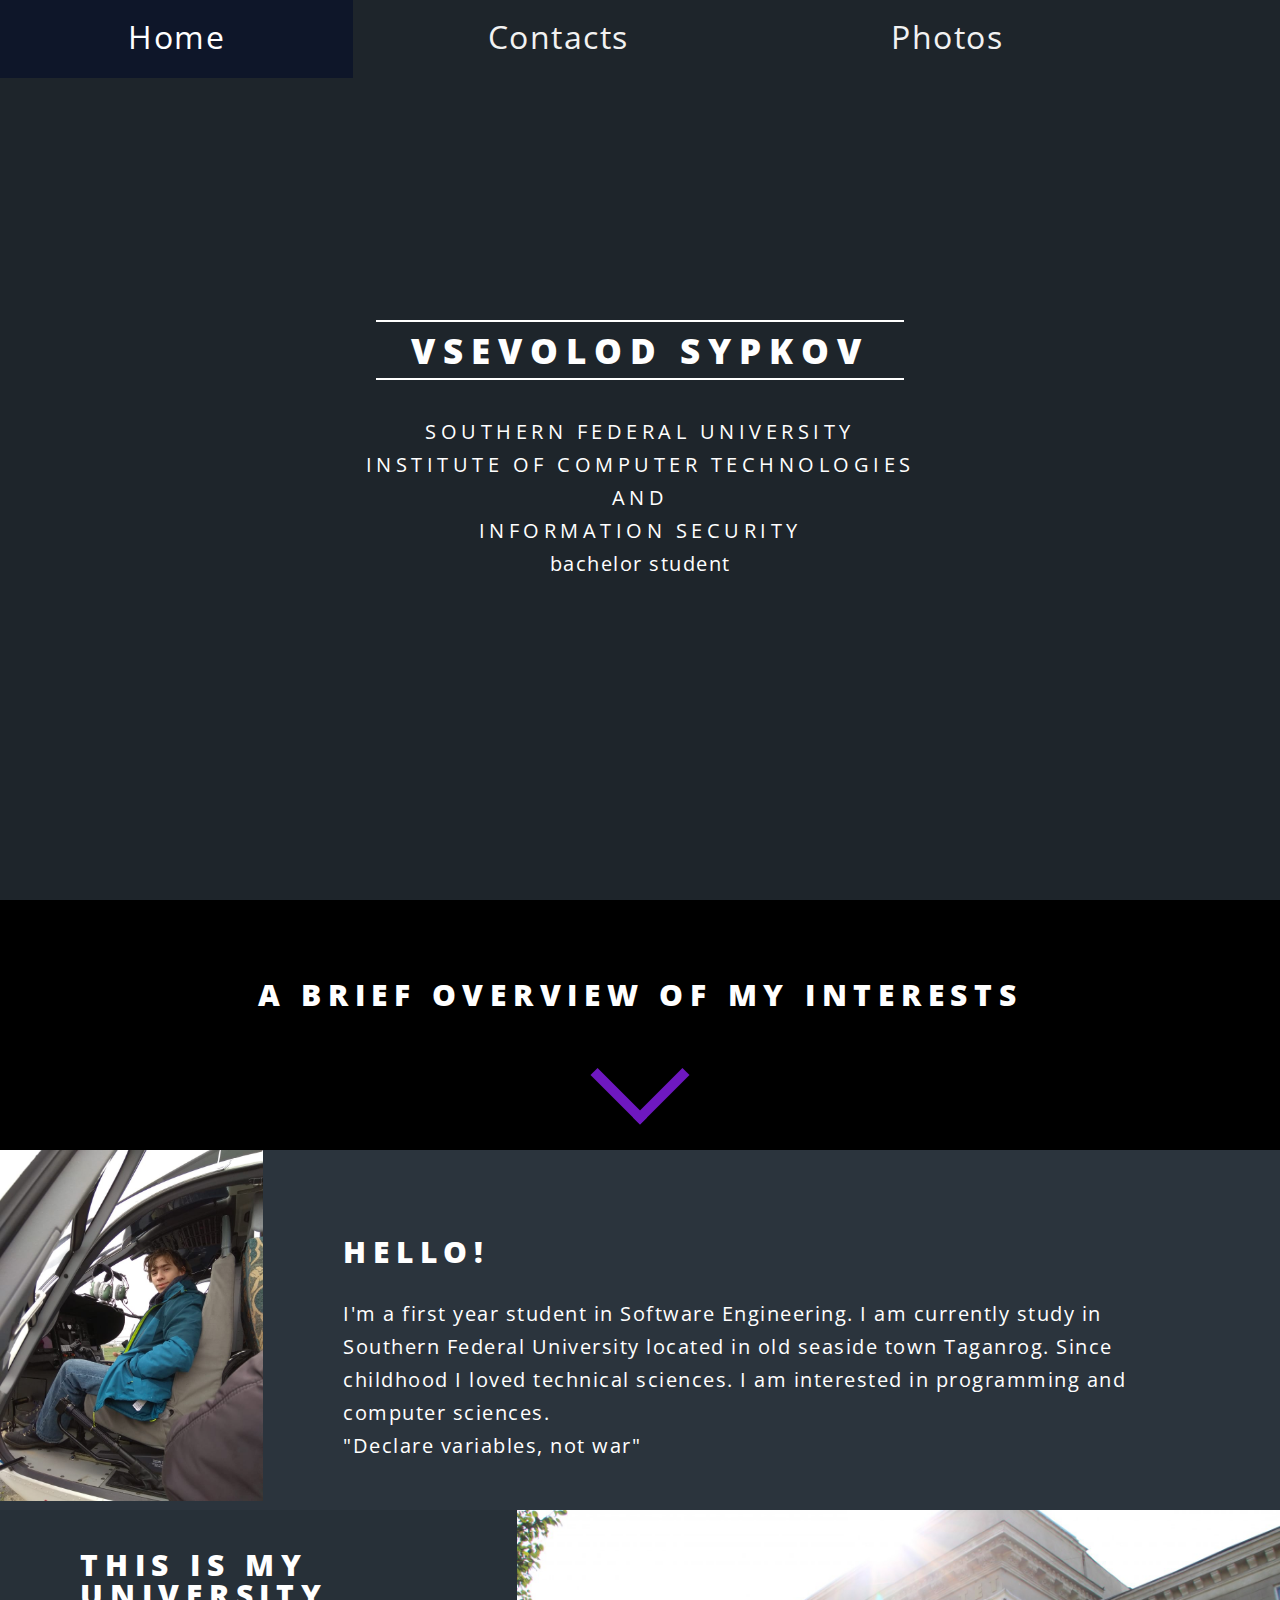
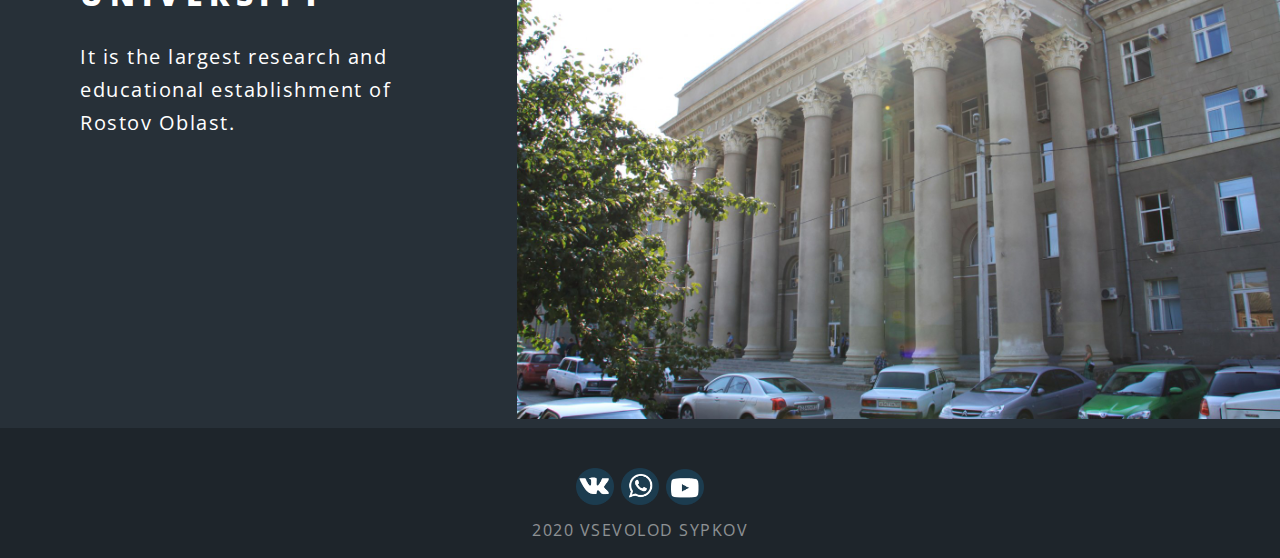
<file: index.html>
<!DOCTYPE html>
<html>
 <head>
  <title>Sypkov V.M. - Home</title>
  <link rel="stylesheet" href="css/main.css">
  <link rel="shortcut icon" href="image/ussr.ico" />
 </head>
 <body>
 	<header>
 		<ul class="menu">
 			<li><a href="#home" class="active">Home</a></li> <!-- Внутренняя ссылка на страницу -->
 			<li><a href="Contacts.html#Contacts">Contacts</a></li>
 			<li><a href="Photos.html#Photos">Photos</a></li>
 		</ul>
 	</header>
	<a name="home"></a>
	<div id="back">
		<section id="banner">
		<div class="inner" id="Seva">
			<h2>Vsevolod Sypkov</h2>
			<p>Southern Federal University<br>
				Institute of Computer Technologies<br>
				and<br>
				Information Security
			</p>
		</div>
		bachelor student
		</section>
	</div>

					<section id="one">
						<div class="inner">
							<header class="major">
								<h2>A brief overview of my interests</h2>
								<div class="arrow arrow-bottom" align="center"></div>  
							</header>
						</div>
					</section>

				<!-- Two -->
					<a name="about"> </a>
					<section class="two">
						<section class="about">
							
							<div  class="image"><img src="image/Seva.jpg" alt="my photo" title="it's me"></div>
							<div  class="content" >

								<h2>Hello!</h2>
								<p>I'm a first year student in Software Engineering. I am currently study in 
								Southern Federal University located in old seaside town Taganrog. Since childhood I loved technical sciences. I am interested in programming and computer sciences.
							</p>
							<div><p class="quote">"Declare variables, not war"</p></div>
							</div>
						</section>
						<section class="university">
							<div class="image"><img src="image/ufu.jpg" alt="Southern Federal University" title="Southern Federal University"></div><div class="content">
								<h2>This is my university </h2>
								
								<p>It is the largest research and educational establishment of Rostov Oblast.</p>
							</div>
						</section>
				</section>



	<footer id="footer">
		<div align ="center" class= "social_media">
			<a href="https://vk.com/cbi4cbi4cbi4" target="_blank" title="Мой vk">
				<img width="3%" alt="vk" src="image/vk.png">
			</a>
			<a href="https://wa.me/+79094578654" target="_blank" title="Мой Whatsapp">
				<img width="3%" alt="Whatsapp" src="image/whatsapp.png">
			</a>
			<a href="https://www.youtube.com/channel/UCiaIEMGvbzi0YlLs8QeHLQQ?view_as=subscriber" target="_blank" title="Мой YouTube">
				<img width="3%" alt="YouTube" src="image/youtube.png">
			</a>
		</div>
		<div class="copyright">
							2020 Vsevolod Sypkov
						</div>
	</footer>
 </body>
</html>
</file>
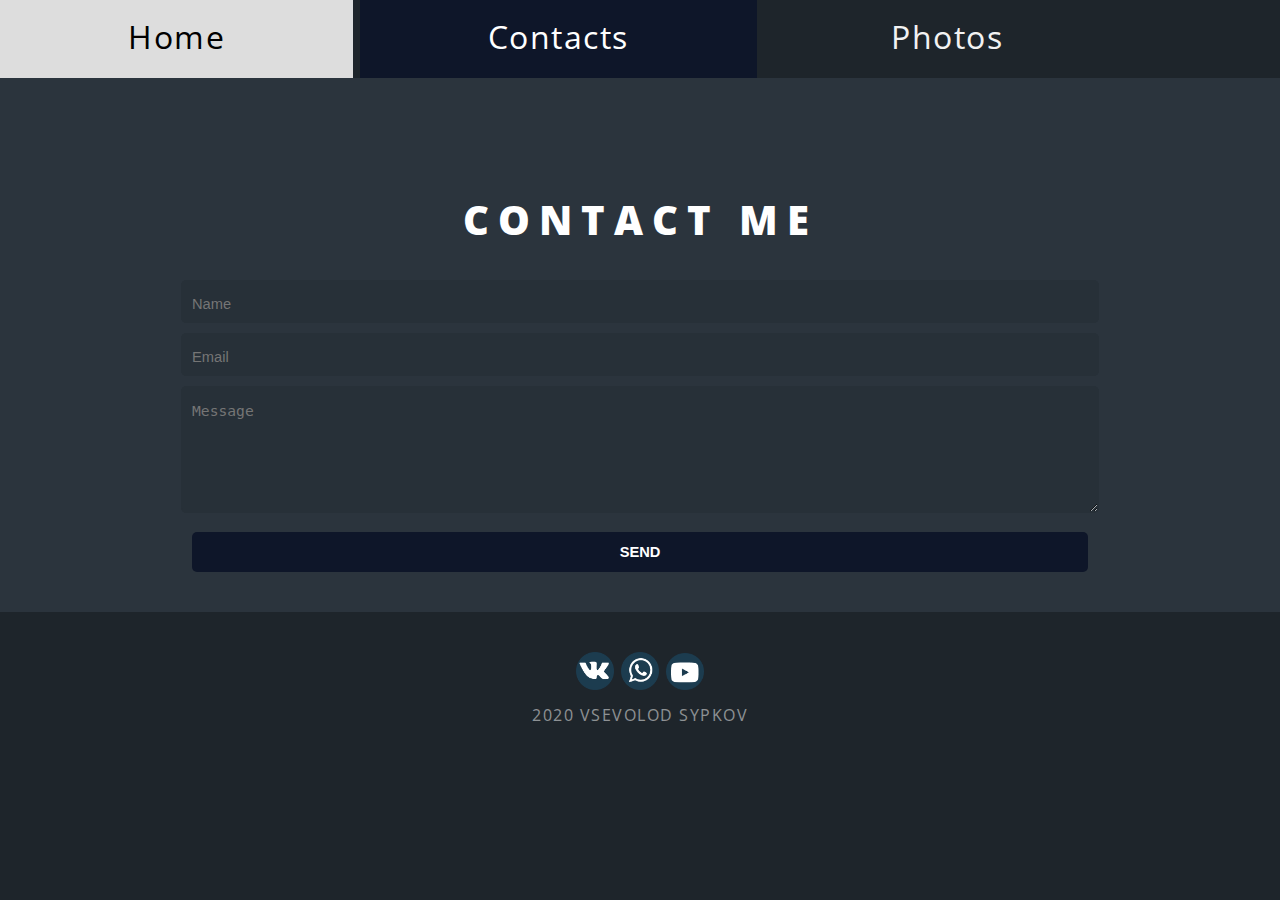
<file: Contacts.html>
<!DOCTYPE html>
<html>
 <head>
  <title>Sypkov V.M. - Contacts</title>
  <link rel="stylesheet" href="css/main.css">
  <link rel="shortcut icon" href="image/ukraina.ico" />
 </head>
 <body>
 	<header>
 		<ul class="menu">
 			<li><a href="index.html" >Home</a></li> <!-- Внутренняя ссылка на страницу -->
 			<li><a href="#contacts"class="active">Contacts</a></li>
 			<li><a href="Photos.html#Photos">Photos</a></li>
 		</ul>
 	</header>
<a name="contacts"></a>
 	<div class= "contacts">
 		<h1>Contact me</h1>
 		<form>
 			<input type="text" name="name" placeholder= "Name" required/><br/>
 			<input type="email" name="email" placeholder= "Email" required/><br/>
 			<textarea name="message" placeholder="Message" required></textarea><br/>
			<input type="submit" value="SEND" class="submit"/>
 		</form>
 	</div>

	<footer id="footer">
		<div align ="center" class= "social_media">
			<a href="https://vk.com/cbi4cbi4cbi4" target="_blank" title="Мой vk">
				<img width="3%" alt="vk" src="image/vk.png">
			</a>
			<a href="https://wa.me/+79094578654" target="_blank" title="Мой Whatsapp">
				<img width="3%" alt="Whatsapp" src="image/whatsapp.png">
			</a>
			<a href="https://www.youtube.com/channel/UCiaIEMGvbzi0YlLs8QeHLQQ?view_as=subscriber" target="_blank" title="Мой YouTube">
				<img width="3%" alt="YouTube" src="image/youtube.png">
			</a>
		</div>
		<div class="copyright">
							2020 Vsevolod Sypkov
						</div>
	</footer>
 </body>
</html>
</file>
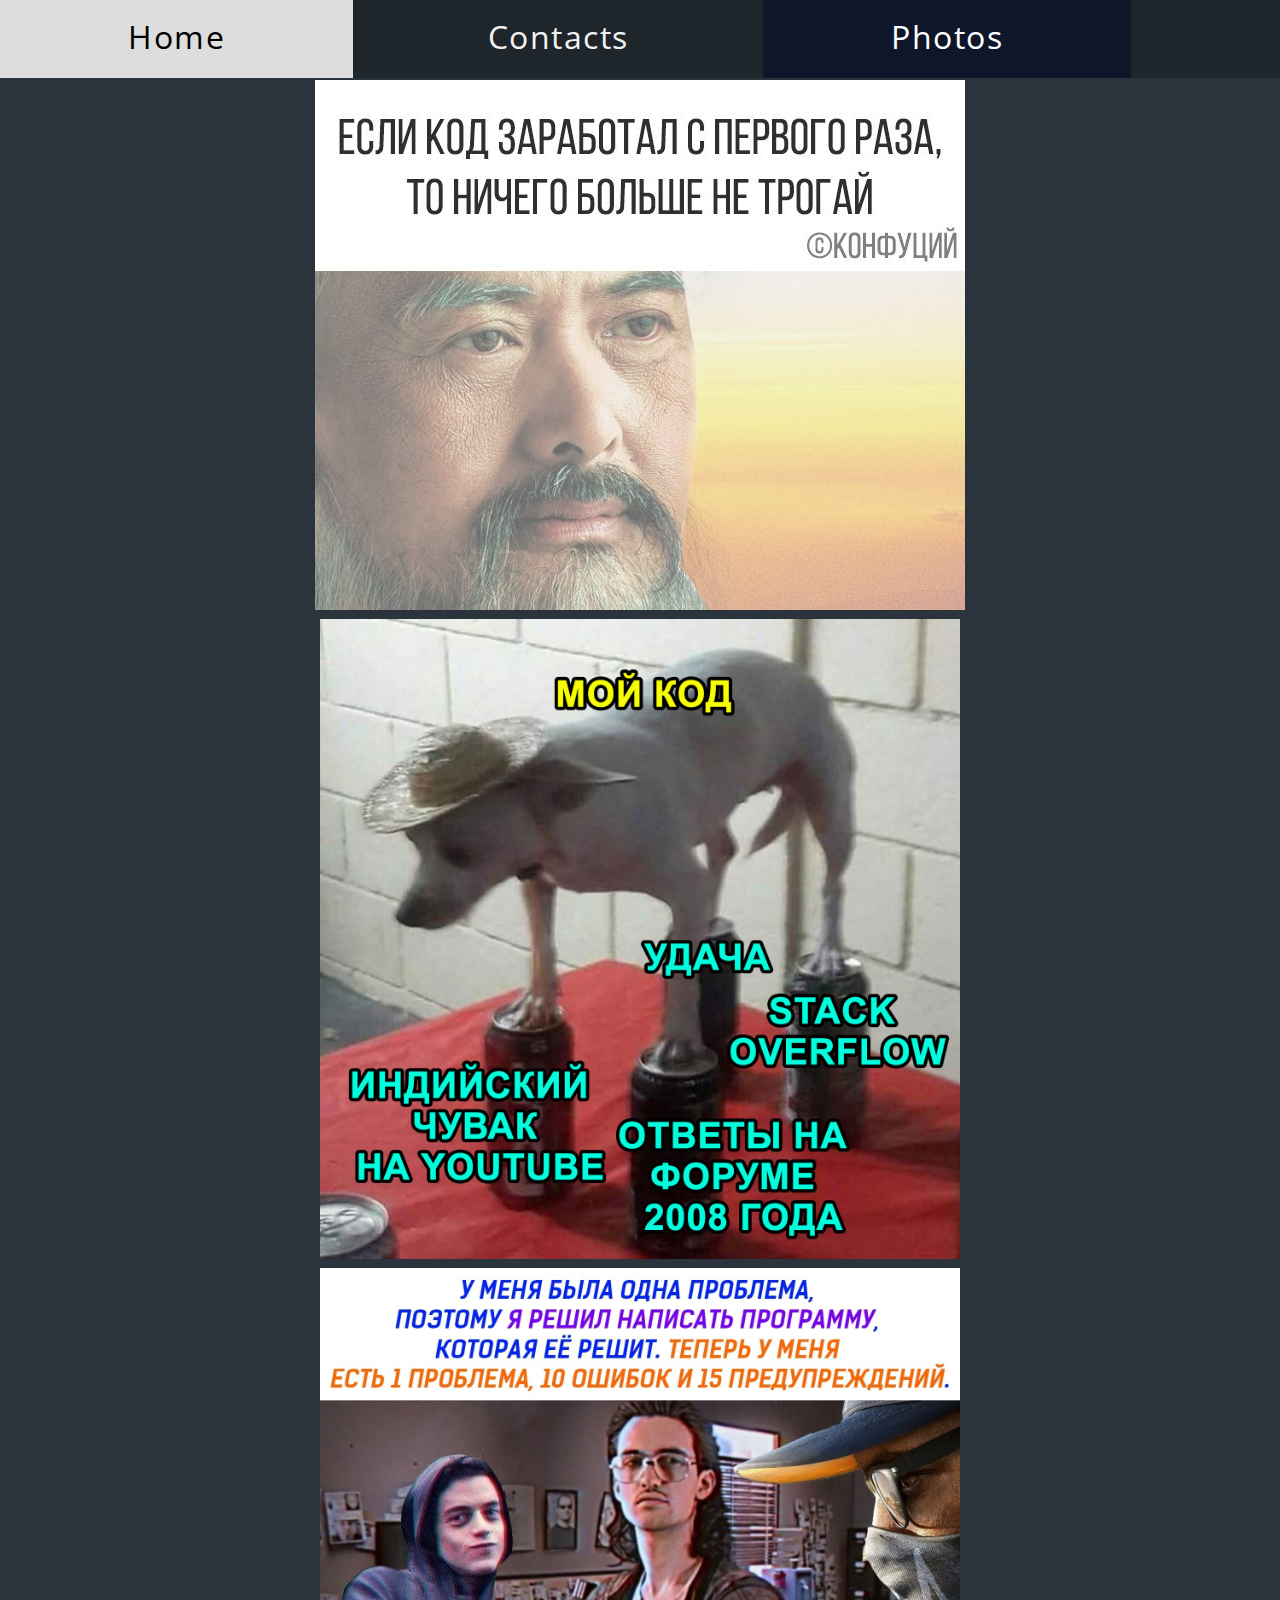
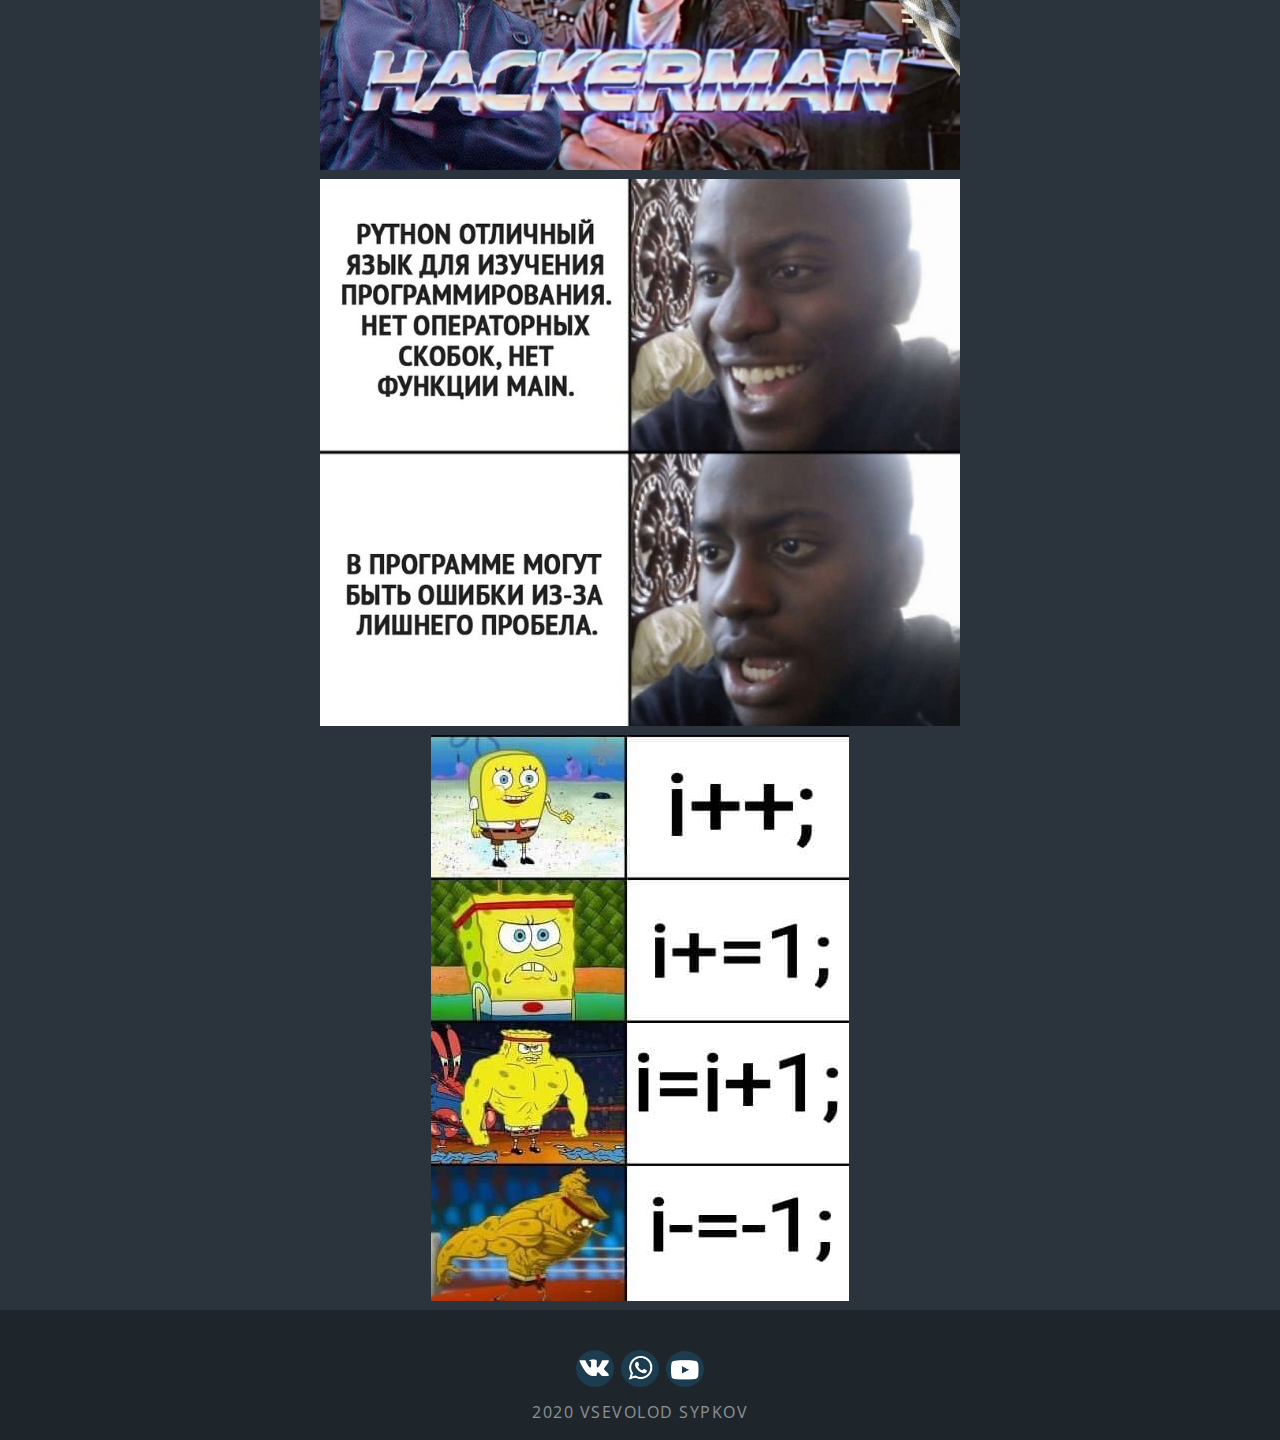
<file: Photos.html>
<!DOCTYPE html>
<html>
 <head>
  <title>Sypkov V.M. - Photos</title>
  <link rel="stylesheet" href="css/main.css">
  <link rel="shortcut icon" href="image/poland.ico" />

 
 </head>
 <body>
 	<header>
 		<ul class="menu">
 			<li><a href="index.html" >Home</a></li> <!-- Внутренняя ссылка на страницу -->
 			<li><a href="Contacts.html#Contacts">Contacts</a></li>
 			<li><a href="#Photos"class="active">Photos</a></li>
 		</ul>
 	</header>
 	
 	<div align ="center" class="photos">
	<ul class="images">
		<li  id="image1"><img src="image/prog1.jpg"/></li>
		<li id="image2"><img width="50%" src="image/prog2.jpg"/></li>
		<li id="image3"><img width="50%" src="image/prog3.jpg"/></li>
		<li id="image4"><img width="50%" src="image/prog4.jpg"/></li>
		<li id="image5"><img src="image/prog5.jpg"/></li>
	</ul>
	
</div>
	<footer id="footer">
		<div align ="center" class= "social_media">
			<a href="https://vk.com/cbi4cbi4cbi4" target="_blank" title="Мой vk">
				<img width="3%" alt="vk" src="image/vk.png">
			</a>
			<a href="https://wa.me/+79094578654" target="_blank" title="Мой Whatsapp">
				<img width="3%" alt="Whatsapp" src="image/whatsapp.png">
			</a>
			<a href="https://www.youtube.com/channel/UCiaIEMGvbzi0YlLs8QeHLQQ?view_as=subscriber" target="_blank" title="Мой YouTube">
				<img width="3%" alt="YouTube" src="image/youtube.png">
			</a>
		</div>
		<div class="copyright">
							2020 Vsevolod Sypkov
						</div>
	</footer>
 </body>
</html>
</file>
<file: css/main.css>
@import url("https://fonts.googleapis.com/css?family=Open+Sans:400,400italic,600,600italic,800,800italic");
/*Импорт шрифтов*/

h1, h2 {
		color: #fff;
		font-weight: 800;
		letter-spacing: 0.225em;/*em = размер шрифта*/
		line-height: 1em;
		margin: 0 0 1em 0;
		text-transform: uppercase; /*Вывод заглавными буквами*/
	}
.menu li{
  	display: inline; /*Горизонтальное отображение*/

  }

  .menu {
  	overflow: hidden; /*Отображение области внутри элемента*/
  	list-style-type: none; 
  	background-color: #1e252b; /*Цвет фона меню*/
  	margin: 0; /*Расстояние между блоками*/
  	padding: 1em 0 1em 0; /*Расстояние от края блока до текста*/
  	position: fixed;
  	width: 100%;
  	z-index: 9999;

  }

  .menu a {
  	text-decoration: none; /*Убирается подчёркивание ссылок*/ 
  	text-align: center; /*Размещение текста по центру*/
  	color: #f2f2f2; /*Цвет текста ссылок*/
  	font-size: xx-large; /*Размер шрифта*/
  	padding: 10%; /*Поля вокруг текста*/

  }

  .menu a:hover {
  	/*Наведение на ссылку*/
  	background-color: #ddd; /*Изменение цвета фона*/
  	color: black; /*Изменение цвета текста*/
  }

  .menu a.active {
  	/*Для активной ссылки*/
	background-color: #0e1629; /*Изменение цвета фона*/
  	color: white; /*Изменение цвета текста*/
  }
   .social_media img:hover {
  	width: 2%;
    opacity: .8;
}

  #back {
	position: relative;

  }

  #back::before {
  	/*before - отображение изображения до текста*/
  	position: absolute;
  	top: 0;/*Расстояние от верхнего*/
    left: 0; /*Левого*/
    bottom: 0; /*Нижнего*/
    right: 0; /*И правого края*/
  	background: url(https://miro.medium.com/max/2560/1*eY6ncb-wiHS9XRYpxg_Lcw.jpeg); /*Изображение на фоне*/
  	opacity: .5; /*Затемнение*/
  	content: ""; /*Содержимое*/
  	z-index: -1; /*Размещение по z-оси элемента*/
  }

	#banner {
		display: flex; /*Раcтягивание на всю ширину*/
		flex-direction: column; /*Главная ось располагается вертикально и направлена сверху вниз.*/
		justify-content: center;/*Флексы выравниваются по центру строки.*/
		cursor: default;
		height: 100vh;
		min-height: 35em;
		overflow: hidden;
		position: relative;
		text-align: center;
	}

	body {
		color: #fff;
		font-family: "Open Sans", Helvetica, sans-serif;
		font-size: 15pt;
		font-weight: 400;
		letter-spacing: 0.075em;
		line-height: 1.65em;
		background-color: #1e252b;
	}

	#banner h2 {
			transform: scale(1);/*исходный масштаб*/
			transition: transform 0.5s ease, opacity 0.5s ease;
			display: inline-block;
			font-size: 1.75em;
			opacity: 1;
			padding: 0.35em 1em;
			position: relative;
			z-index: 1;
		}

		#banner h2:before, #banner h2:after {
				transition: width 0.85s ease;
				transition-delay: 0.25s;
				background: #fff;
				content: '';
				display: block;
				height: 2px;
				position: absolute;
				width: 100%;
			}

			#banner h2:before {
				top: 0;
				left: 0;
			}

			#banner h2:after {
				bottom: 0;
				right: 0;
			}

		#banner p {
			letter-spacing: 0.225em;
			text-transform: uppercase;
		}

			#banner p a {
				color: inherit;
			}
			a {
				text-decoration: none;
			}

#footer{
	padding: 2em 0 2em 0;
	text-align: center;
}
footer {
	position: relative;
	margin-top: 0; /* отрицательное значение высоты футера */
	max-height: 50px;

}
#footer .copyright{
	padding: 0;
	text-transform:uppercase;
	font-size: 0.8em;
	color: rgba(255,255,255,0.5);
}
* {
	margin: 0;
}
#one, #two {
	background-color: black;
	text-align: center;
	padding: 4em 0 2em 0; 
}
.about {
	margin: 0;
	background-color: #2b343d;
	display: flex;
	align-items: center;
}
.about .image {
	order: 1;
	/*width: 90%;*/
}
.about .image img{
border-radius: 0;
width: 100%;

}
.about .content {
	order: 2;
	padding: 2em 4em 0.1em 4em;
	/*text-align: left;*/
}
.university {
	margin:  0;
	background-color: #273038;
	/*text-align: left;*/
	display: flex;
}
.university .image{
	order: 2;
	/*width: 40%;*/
}
.university .content{
	order: 1;
	padding: 2em 4em 0.1em 4em;
	text-align: left;
}
.university .image img{
	border-radius: 0;
    width: 100%;
}
.arrow {
      width: 60px;
      height: 60px;
      border-top: 10px solid #6E18C0;
      border-right: 10px solid #6E18C0;
      margin-right: 60px;
  }    
  .arrow-bottom {
      transform: rotate(135deg);
      display: block;
      margin-left: auto;
      margin-right: auto; }

      
   .submit {
    background-color: #0e1629;
    padding: 12px 45px;
    border-radius: 5px;
    cursor: pointer;
    color: #ffffff;
    border: none;
    outline: none;
    margin: 0;
    font-weight: bold;
}
.submit:hover{
    opacity: .5;
}
textarea{
    height: 100px;
}
input, textarea {
    margin-bottom: 10px;
    font-size: 11pt;
    padding: 15px 10px 10px;
    border: 1px solid #273038;
    background-color: #273038;
    color: #787575;
    border-radius: 5px;
    width: 70%;
    outline: none;
}

.photos {
	background-color: #2b343d;
}

.images{
	padding: 4em 0 0 0;
}

       .contacts {
      	background-color: #2b343d;
      	text-align: center;
      	padding: 10em 0 2em 0;
	min-height: 10em;
	max-height: 100em;
      }
</file>
